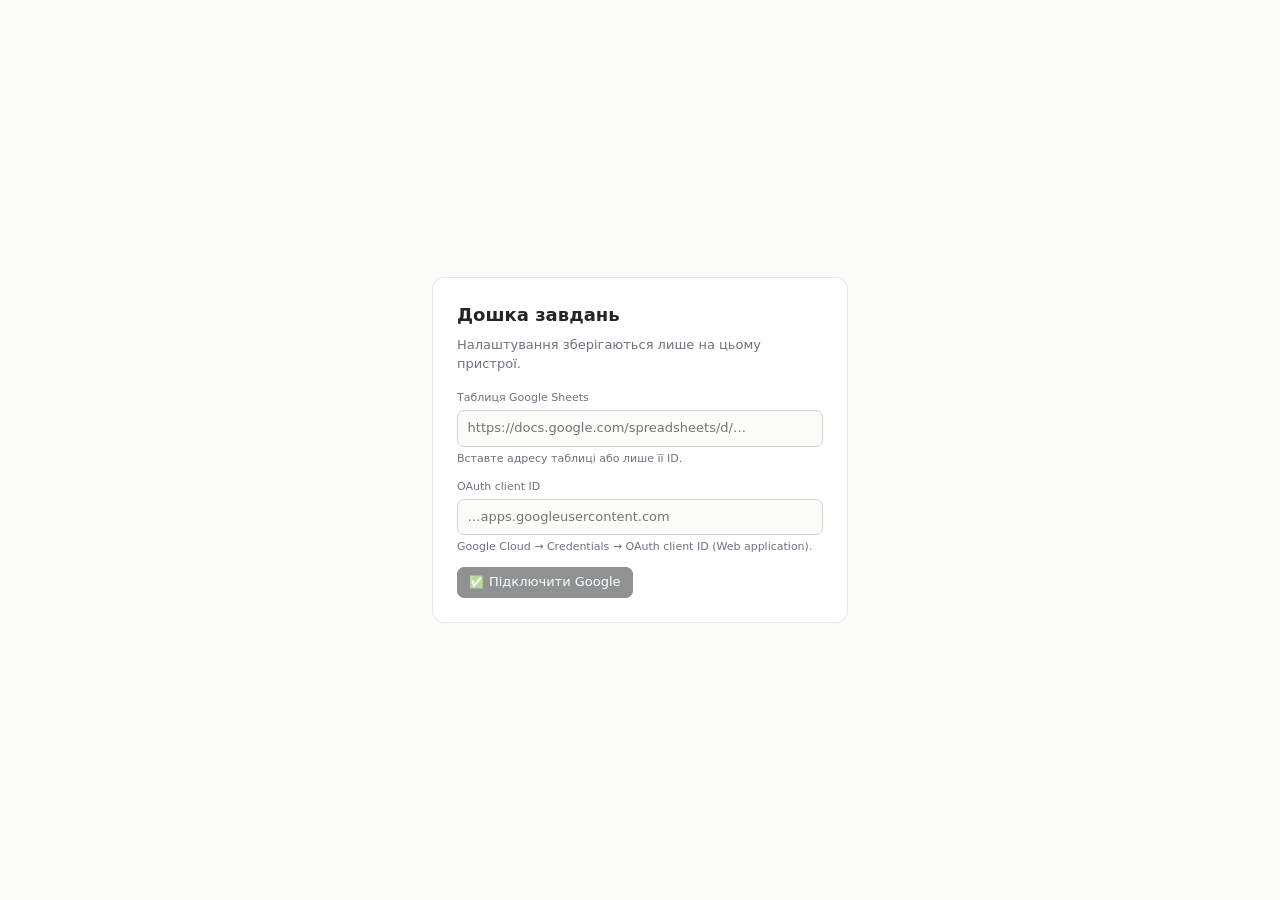
<file: index.html>
<!doctype html>
<html lang="uk">
  <head>
    <meta charset="utf-8" />
    <meta name="viewport" content="width=device-width, initial-scale=1, viewport-fit=cover" />
    <meta name="color-scheme" content="light dark" />
    <title>Дошка завдань</title>

    <link rel="manifest" href="./manifest.json" />
    <meta name="theme-color" content="#fbfbf9" media="(prefers-color-scheme: light)" />
    <meta name="theme-color" content="#16171a" media="(prefers-color-scheme: dark)" />

    <!-- iPadOS and iOS ignore the manifest icons for Add to Home Screen. -->
    <link rel="apple-touch-icon" href="./icons/icon-192.png" />
    <meta name="apple-mobile-web-app-capable" content="yes" />
    <meta name="apple-mobile-web-app-title" content="Завдання" />
    <meta name="apple-mobile-web-app-status-bar-style" content="default" />

    <!-- No build step: the browser loads the ES modules directly. -->
    <link rel="stylesheet" href="./src/design/tokens.css" />
    <link rel="stylesheet" href="./src/design/app.css" />
  </head>
  <body>
    <div id="root"></div>

    <!--
      Google Identity Services: how the app gets an OAuth token for the Sheets API.
      Deferred, and the app degrades rather than breaks if it never loads — the cached
      board still renders, only syncing needs a token.
    -->
    <script src="https://accounts.google.com/gsi/client" async defer></script>

    <script type="module" src="./src/app.js"></script>
  </body>
</html>
</file>
<file: src/design/tokens.css>
/*
 * Design tokens. Calm and minimal: paper-like ground, hairline rules, soft tints
 * rather than saturated fills.
 *
 * Colour is only ever referenced through a token. A hex value anywhere outside this
 * file is a bug.
 *
 * Light is defined on :root and dark overrides only what changes, so there is never a
 * colour whose sole definition lives inside a media query.
 */

:root {
  color-scheme: light dark;

  /* ground and ink */
  --bg: #fbfbf9;
  --surface: #ffffff;
  --ink: #22252a;
  --ink-quiet: #6b7280;
  --ink-faint: #9ca3af;

  /* hairlines — separation comes from space, so these stay barely there */
  --rule: #e8e6e1;
  --rule-strong: #d6d3cc;

  /* accents */
  --today: #f4f2ec;
  --overdue: #c2564b;

  /* status/task palette: soft tint, slightly firmer edge, readable ink */
  --slate-bg: #eef0f2;  --slate-line: #cdd3d8;  --slate-ink: #3c4650;
  --blue-bg: #e8eefc;   --blue-line: #c4d3f5;   --blue-ink: #2a4a86;
  --red-bg: #fcecea;    --red-line: #f3cec9;    --red-ink: #8f342c;
  --amber-bg: #fbf1e2;  --amber-line: #f0dcbc;  --amber-ink: #7d5720;
  --green-bg: #e9f3ea;  --green-line: #c7e0cb;  --green-ink: #2f6136;
  --violet-bg: #f0ecfa; --violet-line: #d7ccf0; --violet-ink: #4f3d8c;
  --teal-bg: #e6f2f2;   --teal-line: #c0dedd;   --teal-ink: #245d5c;
  --rose-bg: #fbecf2;   --rose-line: #f2ccdb;   --rose-ink: #8a3358;

  /* A mid tone between -bg and -ink: solid enough to read as "filled" on
   * the progress slider, soft enough not to shout beside the cards. */
  --slate-fill: #a8b2bb;
  --blue-fill: #8fabdf;
  --red-fill: #e09a90;
  --amber-fill: #d9b071;
  --green-fill: #8dbd96;
  --violet-fill: #a994dc;
  --teal-fill: #8cc2c0;
  --rose-fill: #dd9ab5;

  /* The empty part of a progress track. Translucent on purpose: a card is tinted
   * with one of the palette colours, and any opaque grey either vanished into
   * that tint or fought it. */
  --progress-groove: rgb(34 37 42 / 13%);

  /* A hairline round a progress track, so its full extent stays readable when the
   * stages ahead are pale enough to disappear into the ground behind them. */
  --progress-edge: rgb(34 37 42 / 28%);

  /* Shadow ink, for the few raised surfaces: a slider thumb, a picker popover. */
  --shadow: rgb(34 37 42 / 22%);

  /* type */
  --font: -apple-system, BlinkMacSystemFont, 'Segoe UI', system-ui, sans-serif;
  --text-xs: 0.6875rem;
  --text-sm: 0.8125rem;
  --text-md: 0.9375rem;
  --text-lg: 1.125rem;

  /* rhythm */
  --gap-1: 0.25rem;
  --gap-2: 0.5rem;
  --gap-3: 0.75rem;
  --gap-4: 1rem;
  --gap-6: 1.5rem;
  --radius: 7px;
}

@media (prefers-color-scheme: dark) {
  :root:not([data-theme='light']) {
    --bg: #16171a;
    --surface: #1c1e22;
    --ink: #e6e8ea;
    --ink-quiet: #9ba1a9;
    --ink-faint: #6d747c;

    --rule: #2a2d33;
    --rule-strong: #3a3e46;

    --today: #202329;
    --overdue: #e0776a;

    --slate-bg: #23262b;  --slate-line: #343a42;  --slate-ink: #c6cdd6;
    --blue-bg: #1c2436;   --blue-line: #2e3f5e;   --blue-ink: #a8c4f0;
    --red-bg: #32201f;    --red-line: #52302c;    --red-ink: #f0b0a8;
    --amber-bg: #322718;  --amber-line: #4d3b21;  --amber-ink: #efc98c;
    --green-bg: #1c2b21;  --green-line: #2c4433;  --green-ink: #a3d3ae;
    --violet-bg: #262038; --violet-line: #3b3157; --violet-ink: #c3b2ee;
    --teal-bg: #1a2b2b;   --teal-line: #2a4444;   --teal-ink: #9fd0cf;
    --rose-bg: #32202a;   --rose-line: #4e3040;   --rose-ink: #f0aec6;

    /* A mid tone between -bg and -ink: solid enough to read as "filled" on
     * the progress slider, soft enough not to shout beside the cards. */
    --slate-fill: #4f5861;
    --blue-fill: #3f5a86;
    --red-fill: #7e4941;
    --amber-fill: #7e5c2c;
    --green-fill: #41694d;
    --violet-fill: #544681;
    --teal-fill: #3a6665;
    --rose-fill: #754a62;

    /* The empty part of a progress track. Translucent on purpose: a card is tinted
     * with one of the palette colours, and any opaque grey either vanished into
     * that tint or fought it. */
    --progress-groove: rgb(255 255 255 / 16%);

    /* A hairline round a progress track, so its full extent stays readable when the
     * stages ahead are pale enough to disappear into the ground behind them. */
    --progress-edge: rgb(255 255 255 / 30%);

    /* Shadow ink, for the few raised surfaces: a slider thumb, a picker popover. */
    --shadow: rgb(0 0 0 / 55%);
  }
}

:root[data-theme='dark'] {
  --bg: #16171a;
  --surface: #1c1e22;
  --ink: #e6e8ea;
  --ink-quiet: #9ba1a9;
  --ink-faint: #6d747c;
  --rule: #2a2d33;
  --rule-strong: #3a3e46;
  --today: #202329;
  --overdue: #e0776a;
  --slate-bg: #23262b;  --slate-line: #343a42;  --slate-ink: #c6cdd6;
  --blue-bg: #1c2436;   --blue-line: #2e3f5e;   --blue-ink: #a8c4f0;
  --red-bg: #32201f;    --red-line: #52302c;    --red-ink: #f0b0a8;
  --amber-bg: #322718;  --amber-line: #4d3b21;  --amber-ink: #efc98c;
  --green-bg: #1c2b21;  --green-line: #2c4433;  --green-ink: #a3d3ae;
  --violet-bg: #262038; --violet-line: #3b3157; --violet-ink: #c3b2ee;
  --teal-bg: #1a2b2b;   --teal-line: #2a4444;   --teal-ink: #9fd0cf;
  --rose-bg: #32202a;   --rose-line: #4e3040;   --rose-ink: #f0aec6;

  /* A mid tone between -bg and -ink: solid enough to read as "filled" on
   * the progress slider, soft enough not to shout beside the cards. */
  --slate-fill: #4f5861;
  --blue-fill: #3f5a86;
  --red-fill: #7e4941;
  --amber-fill: #7e5c2c;
  --green-fill: #41694d;
  --violet-fill: #544681;
  --teal-fill: #3a6665;
  --rose-fill: #754a62;

  /* The empty part of a progress track. Translucent on purpose: a card is tinted
   * with one of the palette colours, and any opaque grey either vanished into
   * that tint or fought it. */
  --progress-groove: rgb(255 255 255 / 16%);

  /* A hairline round a progress track, so its full extent stays readable when the
   * stages ahead are pale enough to disappear into the ground behind them. */
  --progress-edge: rgb(255 255 255 / 30%);

  /* Shadow ink, for the few raised surfaces: a slider thumb, a picker popover. */
  --shadow: rgb(0 0 0 / 55%);
}
</file>
<file: src/design/app.css>
*, *::before, *::after { box-sizing: border-box; }

html, body, #root { height: 100%; }

body {
  margin: 0;
  background: var(--bg);
  color: var(--ink);
  font-family: var(--font);
  font-size: var(--text-md);
  line-height: 1.45;
  -webkit-font-smoothing: antialiased;
  -webkit-text-size-adjust: 100%;
}

/* ------------------------------------------------------------------ shell ---- */

.app {
  display: flex;
  flex-direction: column;
  height: 100%;
}

.app__bar {
  display: flex;
  align-items: center;
  gap: var(--gap-2);
  flex-wrap: wrap;
  row-gap: var(--gap-1);
  padding: var(--gap-3) var(--gap-4);
  border-bottom: 1px solid var(--rule);
}

.app__title {
  margin: 0;
  font-size: var(--text-md);
  font-weight: 600;
  letter-spacing: -0.01em;
}

.app__spacer { flex: 1; }

/* Separates the title from the filter chips, so the two read as distinct groups in
   the merged toolbar row rather than running together. */
.app__divider {
  align-self: center;
  width: 1px;
  height: 1.4rem;
  background: var(--rule-strong);
  flex: none;
}

.app__status {
  font-size: var(--text-xs);
  color: var(--ink-quiet);
  font-variant-numeric: tabular-nums;
}

/* A fetch or a write in flight — loud on purpose: editing is locked the whole time
   (see syncing() in app.js), and this is exactly when the user is most likely to try
   tapping around anyway. */
.app__status--loading {
  color: var(--red-ink);
  font-weight: 700;
  animation: pulse 1s ease-in-out infinite;
}

.app__button {
  display: inline-flex;
  align-items: center;
  gap: 0.3rem;
  white-space: nowrap;
  font: inherit;
  font-size: var(--text-sm);
  color: var(--ink-quiet);
  background: transparent;
  border: 1px solid var(--rule-strong);
  border-radius: var(--radius);
  padding: 0.3rem 0.7rem;
  cursor: pointer;
}
.app__button:hover:not(:disabled) { color: var(--ink); border-color: var(--ink-faint); }
.app__button:disabled { opacity: 0.5; cursor: default; }

.app__button--glyph {
  min-width: 2.1rem;
  text-align: center;
  font-weight: 600;
  font-variant-numeric: tabular-nums;
}

.app__button--primary {
  color: var(--surface);
  background: var(--ink);
  border-color: var(--ink);
}
.app__button--primary:hover:not(:disabled) { color: var(--surface); opacity: 0.9; }

/* A lighter emphasis than --primary's solid ink fill — used for "add", a frequent,
   low-stakes action that doesn't need the heaviest weight in the toolbar. */
.app__button--accent {
  color: var(--green-ink);
  background: var(--green-bg);
  border-color: var(--green-line);
}
.app__button--accent:hover:not(:disabled) { border-color: var(--green-ink); }

.app__button--danger { color: var(--red-ink); border-color: var(--red-line); }
.app__button--danger:hover:not(:disabled) { color: var(--red-ink); background: var(--red-bg); }

.app__button-icon {
  font-size: 0.9em;
  line-height: 1;
}

.app__scroll {
  flex: 1;
  overflow: auto;
  -webkit-overflow-scrolling: touch;
  padding: var(--gap-3) var(--gap-4);
}

/* Sits inline in .app__bar, beside the title — not a dedicated row — so the board gets
   that vertical space back. app__bar's own flex-wrap drops it to a second line when
   the toolbar runs out of width. */
.app__filters {
  display: flex;
  align-items: center;
  gap: var(--gap-2);
  flex-wrap: wrap;
}

/* ------------------------------------------------------------------ board ---- */

.board {
  display: grid;
  gap: 1px;
  background: var(--rule);
  border: 1px solid var(--rule);
  border-radius: var(--radius);
  min-width: min-content;
}

.board__corner,
.board__col-label,
.board__row-label {
  background: var(--bg);
  padding: var(--gap-2) var(--gap-3);
  font-size: var(--text-sm);
  font-weight: 600;
  color: var(--ink-quiet);
}

.board__col-label {
  position: sticky;
  top: 0;
  z-index: 2;
  text-align: center;
  border-bottom: 3px solid transparent;
}

.board__col-label--slate  { border-bottom-color: var(--slate-line);  color: var(--slate-ink); }
.board__col-label--blue   { border-bottom-color: var(--blue-line);   color: var(--blue-ink); }
.board__col-label--red    { border-bottom-color: var(--red-line);    color: var(--red-ink); }
.board__col-label--amber  { border-bottom-color: var(--amber-line);  color: var(--amber-ink); }
.board__col-label--green  { border-bottom-color: var(--green-line);  color: var(--green-ink); }
.board__col-label--violet { border-bottom-color: var(--violet-line); color: var(--violet-ink); }
.board__col-label--teal   { border-bottom-color: var(--teal-line);   color: var(--teal-ink); }
.board__col-label--rose   { border-bottom-color: var(--rose-line);   color: var(--rose-ink); }

.board__row-label {
  position: sticky;
  left: 0;
  z-index: 1;
  display: flex;
  align-items: center;
}

.board__corner {
  position: sticky;
  top: 0;
  left: 0;
  z-index: 3;
}

.board__cell {
  background: var(--surface);
  padding: var(--gap-2);
  display: flex;
  flex-direction: column;
  gap: var(--gap-2);
}

/* --------------------------------------------------------------- task-card ---- */

.task-card {
  /* No top padding: the progress strip is the card's own top edge, full bleed.
     `overflow: hidden` is what lets it meet the rounded corners cleanly. */
  padding: 0 0.5rem 0.3rem;
  border: 1px solid var(--card-line);
  border-left: 2px solid var(--card-line);
  border-radius: var(--radius);
  background: var(--card-bg);
  color: var(--card-ink);
  overflow: hidden;
}
/* A completed card has no strip, so it needs its top padding back. */
.task-card--completed { padding-top: 0.35rem; }

.task-card__heading {
  overflow-wrap: anywhere;
  font-size: var(--text-sm);
  font-weight: 500;
  line-height: 1.25;
  /* Two lines, then ellipsis. Long names wrapping to three and four lines were what
     actually made the board tall — far more than any padding. The full text stays in
     the card's title attribute and in the dialog. */
  display: -webkit-box;
  -webkit-line-clamp: 2;
  -webkit-box-orient: vertical;
  overflow: hidden;
}

/* Completed: a single glanceable line, not a readable multi-line card — truncate
   instead of wrapping (scoped here so normal cards keep wrapping as before). */
.task-card--completed .task-card__heading {
  white-space: nowrap;
  overflow: hidden;
  text-overflow: ellipsis;
}

.task-card__name--done { text-decoration: line-through; }

.task-card__icon { font-style: normal; }

.task-card__meta,
.task-card__due {
  font-size: var(--text-xs);
  opacity: 0.8;
  font-variant-numeric: tabular-nums;
}

.task-card__due--overdue {
  color: var(--overdue);
  font-weight: 600;
  opacity: 1;
}

/* Owner on the left; the due date is pushed to the far right of the same line whether
   or not an owner is present (margin-left: auto on .task-card__due does the pushing,
   not this container). */
.task-card__meta-row {
  display: flex;
  align-items: baseline;
  gap: var(--gap-2);
  margin: 0.1rem 0 0;
  font-size: var(--text-xs);
}

.task-card__due { margin-left: auto; }

/* The card's first line: the dialog's slider, shrunk and with no thumb. Thin, because
   on a full board this repeats dozens of times — it is there to be scanned across
   cards, not read on one.

   The opaque base matters. The pale stage bands are the same palette tokens that tint
   the card, so laid straight over it they vanished and the track looked like it just
   stopped; `--surface` puts them back on neutral ground, and the groove over it gives
   the uncovered stretch the same grey the dialog has. */
/* Full bleed across the card's top edge: negative margins pull it out past the side
   padding, and only the bottom corners are rounded so it sits flush in the card's own
   radius. Being the edge rather than a strip inside saves a whole line of height. */
.task-card__progress {
  position: relative;
  height: 4px;
  margin: 0 -0.5rem 0.28rem;
  border-radius: 0 0 2px 2px;
  overflow: hidden;
  background-color: var(--surface);
  background-image: linear-gradient(var(--progress-groove), var(--progress-groove));
}

/* The outline is an overlay, not an inset shadow or a border on the strip itself.
   An inset shadow paints beneath the element's own children, so every stage band drew
   straight over it and the hairline survived only on the bare stretch before the first
   stage. A generated box is the last child, so it paints above them all. It also costs
   no height and inherits the radius, leaving the strip exactly 6px. */
.task-card__progress::after {
  content: '';
  position: absolute;
  inset: 0;
  border: 1px solid var(--progress-edge);
  border-radius: inherit;
  pointer-events: none;
}

.task-card--slate  { --card-bg: var(--slate-bg);  --card-line: var(--slate-line);  --card-ink: var(--slate-ink); }
.task-card--blue   { --card-bg: var(--blue-bg);   --card-line: var(--blue-line);   --card-ink: var(--blue-ink); }
.task-card--red    { --card-bg: var(--red-bg);    --card-line: var(--red-line);    --card-ink: var(--red-ink); }
.task-card--amber  { --card-bg: var(--amber-bg);  --card-line: var(--amber-line);  --card-ink: var(--amber-ink); }
.task-card--green  { --card-bg: var(--green-bg);  --card-line: var(--green-line);  --card-ink: var(--green-ink); }
.task-card--violet { --card-bg: var(--violet-bg); --card-line: var(--violet-line); --card-ink: var(--violet-ink); }
.task-card--teal   { --card-bg: var(--teal-bg);   --card-line: var(--teal-line);   --card-ink: var(--teal-ink); }
.task-card--rose   { --card-bg: var(--rose-bg);   --card-line: var(--rose-line);   --card-ink: var(--rose-ink); }

.task-card--editable { cursor: pointer; }

/* ------------------------------------------------------------- setup/notes ---- */

.centred {
  display: flex;
  align-items: center;
  justify-content: center;
  height: 100%;
  padding: var(--gap-4);
}

.card {
  width: 100%;
  max-width: 26rem;
  background: var(--surface);
  border: 1px solid var(--rule);
  border-radius: 12px;
  padding: var(--gap-6);
}

.card h2 { margin: 0 0 var(--gap-2); font-size: var(--text-lg); font-weight: 600; }
.card p { margin: 0 0 var(--gap-4); color: var(--ink-quiet); font-size: var(--text-sm); }

.field { display: block; margin-bottom: var(--gap-3); }
.field span {
  display: block;
  margin-bottom: var(--gap-1);
  font-size: var(--text-xs);
  color: var(--ink-quiet);
}
.field__hint {
  display: block;
  margin-top: var(--gap-1);
  font-size: var(--text-xs);
  color: var(--ink-faint);
}

.field input {
  width: 100%;
  font: inherit;
  font-size: var(--text-sm);
  padding: 0.5rem 0.6rem;
  color: var(--ink);
  background: var(--bg);
  border: 1px solid var(--rule-strong);
  border-radius: var(--radius);
}

.notice {
  display: flex;
  align-items: center;
  gap: var(--gap-2);
  flex-wrap: wrap;
  margin: var(--gap-3) var(--gap-4) 0;
  padding: var(--gap-2) var(--gap-3);
  font-size: var(--text-sm);
  color: var(--red-ink);
  background: var(--red-bg);
  border: 1px solid var(--red-line);
  border-radius: var(--radius);
}

/* A structural mismatch (Sheet not yet migrated), not a sync failure — amber rather
   than red, since the board still loads and this isn't a transient error to retry. */
.notice--warning {
  color: var(--amber-ink);
  background: var(--amber-bg);
  border-color: var(--amber-line);
}

/* ================================================================= sheets ==== */

.sheet {
  width: min(30rem, calc(100vw - 2rem));
  padding: 0;
  border: 1px solid var(--rule);
  border-radius: 12px;
  background: var(--surface);
  color: var(--ink);
}
.sheet::backdrop { background: rgb(0 0 0 / 0.35); }

.sheet__form { padding: var(--gap-4); }
.sheet__heading { margin: 0 0 var(--gap-3); font-size: var(--text-lg); font-weight: 600; }
.sheet__hint { margin: 0 0 var(--gap-3); color: var(--ink-quiet); font-size: var(--text-sm); }
.sheet__row { display: flex; gap: var(--gap-3); }
.sheet__row > * { flex: 1; }

.sheet__title-input { font-size: var(--text-md); }

.sheet__select,
.sheet__textarea,
.field select,
.field input[type='date'],
.field input[type='number'] {
  width: 100%;
  font: inherit;
  font-size: var(--text-sm);
  padding: 0.45rem 0.55rem;
  color: var(--ink);
  background: var(--bg);
  border: 1px solid var(--rule-strong);
  border-radius: var(--radius);
}

.sheet__textarea {
  min-height: 4.5rem;
  resize: vertical;
  font-family: inherit;
}

.field--row {
  display: flex;
  align-items: center;
  gap: var(--gap-2);
}
.field--row input[type='checkbox'] { width: auto; margin: 0; }
.field--row span { margin: 0; font-size: var(--text-sm); color: var(--ink); }

.sheet__actions {
  display: flex;
  align-items: center;
  gap: var(--gap-2);
  flex-wrap: wrap;
  margin-top: var(--gap-4);
  padding-top: var(--gap-3);
  border-top: 1px solid var(--rule);
}

.sheet__divider {
  border: none;
  border-top: 1px solid var(--rule);
  margin: var(--gap-4) 0 0;
}

/* --------------------------------------------------------------- swatches ---- */

.swatches { display: flex; gap: var(--gap-2); flex-wrap: wrap; }

.swatch {
  width: 1.6rem;
  height: 1.6rem;
  padding: 0;
  border-radius: 50%;
  border: 1px solid var(--swatch-line);
  background: var(--swatch-bg);
  cursor: pointer;
}
.swatch--on { box-shadow: 0 0 0 2px var(--bg), 0 0 0 3.5px var(--ink-faint); }

.swatch--slate  { --swatch-bg: var(--slate-bg);  --swatch-line: var(--slate-line); }
.swatch--blue   { --swatch-bg: var(--blue-bg);   --swatch-line: var(--blue-line); }
.swatch--red    { --swatch-bg: var(--red-bg);    --swatch-line: var(--red-line); }
.swatch--amber  { --swatch-bg: var(--amber-bg);  --swatch-line: var(--amber-line); }
.swatch--green  { --swatch-bg: var(--green-bg);  --swatch-line: var(--green-line); }
.swatch--violet { --swatch-bg: var(--violet-bg); --swatch-line: var(--violet-line); }
.swatch--teal   { --swatch-bg: var(--teal-bg);   --swatch-line: var(--teal-line); }
.swatch--rose   { --swatch-bg: var(--rose-bg);   --swatch-line: var(--rose-line); }

/* ------------------------------------------------------------------ icons ---- */

.icons { display: flex; flex-wrap: wrap; gap: 0.15rem; }

.icons__pick {
  font-size: var(--text-lg);
  line-height: 1;
  padding: 0.25rem;
  min-width: 2rem;
  background: transparent;
  border: 0;
  border-radius: var(--radius);
  cursor: pointer;
  opacity: 0.55;
  transition: opacity 120ms ease, background-color 120ms ease;
}
.icons__pick:hover { opacity: 1; background: var(--bg); }

.icons__pick--on {
  opacity: 1;
  background: var(--bg);
  box-shadow: inset 0 0 0 1px var(--ink-faint);
}

.icons__none { font-size: var(--text-md); color: var(--ink-faint); }

/* --------------------------------------------------------------- ref-list ---- */

.ref-list { display: flex; flex-direction: column; gap: var(--gap-2); }
.ref-list__row { display: flex; gap: var(--gap-2); align-items: stretch; }

.ref-list__pick {
  flex: 1;
  display: flex;
  align-items: center;
  gap: var(--gap-2);
  font: inherit;
  font-size: var(--text-sm);
  text-align: left;
  padding: 0.45rem 0.6rem;
  border-radius: var(--radius);
  border: 1px solid var(--rule-strong);
  background: var(--bg);
  color: var(--ink);
  cursor: pointer;
}
.ref-list__title { flex: 1; }
.ref-list__icon { flex: none; }

.ref-list__pick--slate  { border-color: var(--slate-line);  background: var(--slate-bg);  color: var(--slate-ink); }
.ref-list__pick--blue   { border-color: var(--blue-line);   background: var(--blue-bg);   color: var(--blue-ink); }
.ref-list__pick--red    { border-color: var(--red-line);    background: var(--red-bg);    color: var(--red-ink); }
.ref-list__pick--amber  { border-color: var(--amber-line);  background: var(--amber-bg);  color: var(--amber-ink); }
.ref-list__pick--green  { border-color: var(--green-line);  background: var(--green-bg);  color: var(--green-ink); }
.ref-list__pick--violet { border-color: var(--violet-line); background: var(--violet-bg); color: var(--violet-ink); }
.ref-list__pick--teal   { border-color: var(--teal-line);   background: var(--teal-bg);   color: var(--teal-ink); }
.ref-list__pick--rose   { border-color: var(--rose-line);   background: var(--rose-bg);   color: var(--rose-ink); }

.ref-list__edit,
.ref-list__delete {
  flex: none;
  padding: 0.45rem 0.6rem;
}

.ref-list__moves {
  flex: none;
  display: flex;
  flex-direction: column;
  gap: 0.15rem;
}

.ref-list__move {
  flex: none;
  padding: 0.05rem 0.5rem;
  font-size: var(--text-xs);
  line-height: 1.4;
}

/* -------------------------------------------------------------- chips-bar ---- */

.chips-bar {
  display: flex;
  align-items: center;
  gap: 0.25rem;
  flex-wrap: wrap;
}

.chip-toggle {
  display: inline-flex;
  align-items: center;
  gap: 0.25rem;
  font: inherit;
  font-size: var(--text-xs);
  white-space: nowrap;
  padding: 0.15rem 0.5rem;
  color: var(--ink);
  background: var(--surface);
  border: 1px solid var(--rule-strong);
  border-radius: 999px;
  cursor: pointer;
}
.chip-toggle:hover { border-color: var(--ink-faint); }

/* A Status chip's own colour (Owner chips carry none, so these never apply there).
   Same bg/line/ink triple used everywhere else a status's colour appears. Declared
   before --off below so --off's equal-specificity rule wins the cascade when a chip
   carries both classes at once — off must always look recessed, never tinted. */
.chip-toggle--slate  { border-color: var(--slate-line);  background: var(--slate-bg);  color: var(--slate-ink); }
.chip-toggle--blue   { border-color: var(--blue-line);   background: var(--blue-bg);   color: var(--blue-ink); }
.chip-toggle--red    { border-color: var(--red-line);    background: var(--red-bg);    color: var(--red-ink); }
.chip-toggle--amber  { border-color: var(--amber-line);  background: var(--amber-bg);  color: var(--amber-ink); }
.chip-toggle--green  { border-color: var(--green-line);  background: var(--green-bg);  color: var(--green-ink); }
.chip-toggle--violet { border-color: var(--violet-line); background: var(--violet-bg); color: var(--violet-ink); }
.chip-toggle--teal   { border-color: var(--teal-line);   background: var(--teal-bg);   color: var(--teal-ink); }
.chip-toggle--rose   { border-color: var(--rose-line);   background: var(--rose-bg);   color: var(--rose-ink); }

/* Switched off: recessed rather than removed, so the toggle stays findable. */
.chip-toggle--off {
  color: var(--ink-faint);
  background: transparent;
  border-style: dashed;
  border-color: var(--rule-strong); /* neutral even over a colour modifier above */
}
.chip-toggle--off .chip-toggle__count { opacity: 0.6; }

.chip-toggle__count {
  font-size: var(--text-xs);
  color: var(--ink-quiet);
  font-variant-numeric: tabular-nums;
}

/* An enabled chip's count gets a small soft-green badge, so which filters are actively
   showing something reads at a glance across the whole row. "Active" is set explicitly
   per chip (not just "not --off") since the completed-toggle's on/off polarity is the
   reverse of the owner/status chips' — see completedToggleChip's own comment. */
.chip-toggle__count--active {
  display: inline-flex;
  align-items: center;
  justify-content: center;
  min-width: 1.05rem;
  height: 1.05rem;
  padding: 0 0.25rem;
  border-radius: 4px;
  background: var(--green-bg);
  border: 1px solid var(--green-line);
  color: var(--green-ink);
  font-weight: 700;
}

.chip-toggle--all { border-style: solid; color: var(--ink-quiet); }

/* The global "show completed" toggle's active state — deliberately its own modifier,
   not .chip-toggle--off (that means "this item is hidden" for the owner/status chips). */
.chip-toggle--on {
  border-style: solid;
  color: var(--green-ink);
  background: var(--green-bg);
  border-color: var(--green-line);
}

/* =================================================================== about ==== */

.about__version {
  display: flex;
  align-items: baseline;
  gap: var(--gap-2);
  margin-bottom: var(--gap-4);
}

.about__number { font-size: var(--text-lg); font-weight: 600; }

.about__date {
  font-size: var(--text-lg);
  font-weight: 600;
  color: var(--ink-quiet);
  font-variant-numeric: tabular-nums;
}

.about__heading {
  margin: var(--gap-4) 0 var(--gap-2);
  font-size: var(--text-sm);
  font-weight: 600;
}

.about__platforms {
  display: grid;
  grid-template-columns: auto 1fr;
  gap: var(--gap-1) var(--gap-3);
  margin: 0 0 var(--gap-3);
  font-size: var(--text-sm);
}

.about__platforms dt {
  font-weight: 500;
  color: var(--ink);
  white-space: nowrap;
}

.about__platforms dd { margin: 0; color: var(--ink-quiet); }

/* ============================================================ busy indicator ==== */

.app__status--busy::after {
  content: '';
  display: inline-block;
  width: 0.45rem;
  height: 0.45rem;
  margin-left: 0.4rem;
  border-radius: 50%;
  background: currentColor;
  animation: pulse 1s ease-in-out infinite;
  vertical-align: middle;
}

@keyframes pulse {
  0%, 100% { opacity: 0.25; }
  50% { opacity: 1; }
}

/* Up to date — the opposite signal from the loading warning above: calm, not urgent. */
.app__status--fresh { color: var(--green-ink); }

.app__status--fresh::after {
  content: '';
  display: inline-block;
  width: 0.45rem;
  height: 0.45rem;
  margin-left: 0.4rem;
  border-radius: 50%;
  background: currentColor;
  vertical-align: middle;
}

@media (prefers-reduced-motion: reduce) {
  .app__status--busy::after { animation: none; opacity: 0.6; }
  .app__status--loading { animation: none; }
}

/* ============================================================ small screens ==== */

@media (max-width: 640px) {
  .app__bar { padding: var(--gap-2) var(--gap-3); }
  .app__title { font-size: var(--text-sm); }
  .app__status { font-size: 0.6875rem; }
  .app__button { padding: 0.45rem 0.7rem; }
}

/* Standalone (installed) gets the safe-area padding the browser chrome used to provide. */
@media (display-mode: standalone) {
  .app__bar { padding-top: max(var(--gap-3), env(safe-area-inset-top)); }
  .app__scroll { padding-bottom: env(safe-area-inset-bottom); }
}

/* ------------------------------------------------------------------ progress ---- */

/*
 * A task's progress, as a slider laid over the Status stages.
 *
 * Two things here are deliberate and easy to undo by accident:
 *
 *  - The painted track is inset by half the thumb on each side. A native range thumb's
 *    centre stops half a thumb short of the track's true edges, so without the inset
 *    the coloured fill drifts away from the thumb — by 7px here, and by far more if
 *    the input's min/max are ever narrowed to the current stage instead of staying 0..100.
 *  - The filled layer is a full-width copy of the segments revealed by `clip-path`,
 *    not a resized one. Resizing would rescale the segments and the colour boundaries
 *    would slide as the value changed.
 */

.progress { display: flex; flex-direction: column; gap: var(--gap-2); }

.progress__caption {
  text-align: center;
  font-size: var(--text-sm);
  line-height: 1.4;
  color: var(--ink-quiet);
}
.progress__stage { font-weight: 600; color: var(--stage-ink, var(--ink)); }
.progress__value { font-weight: 600; color: var(--ink); font-variant-numeric: tabular-nums; }

.progress__track { position: relative; height: 22px; }

/* The band sits inside whatever box its caller provides — inset by half a thumb in
   the dialog's slider, the full width on a card — so the layers just fill it. */
.progress__band {
  position: absolute;
  top: 5px; bottom: 5px; left: 7px; right: 7px;
  border-radius: 5px;
  overflow: hidden;
  background: var(--progress-groove);
}

.progress__segments {
  position: absolute;
  inset: 0;
  border-radius: inherit;
  overflow: hidden;
}
.progress__segments--fill { background: none; }
.progress__segments--fill { clip-path: inset(0 var(--progress-clip, 100%) 0 0); }

.progress__seg { position: absolute; top: 0; bottom: 0; background: var(--seg-bg, var(--rule)); }
.progress__segments--fill .progress__seg { background: var(--seg-fill, var(--rule-strong)); }

.progress__range {
  -webkit-appearance: none;
  appearance: none;
  position: relative;
  display: block;
  width: 100%;
  height: 22px;
  margin: 0;
  background: transparent;
  cursor: grab;
}
.progress__range:active { cursor: grabbing; }
.progress__range:disabled { cursor: default; opacity: 0.55; }
.progress__range::-webkit-slider-runnable-track { height: 22px; background: transparent; }
.progress__range::-moz-range-track { height: 22px; background: transparent; }
.progress__range::-webkit-slider-thumb {
  -webkit-appearance: none;
  appearance: none;
  width: 14px; height: 22px;
  border-radius: 4px;
  background: var(--surface);
  border: 1.5px solid var(--ink-quiet);
  box-shadow: 0 1px 3px var(--shadow);
}
.progress__range::-moz-range-thumb {
  width: 14px; height: 22px;
  border-radius: 4px;
  background: var(--surface);
  border: 1.5px solid var(--ink-quiet);
  box-shadow: 0 1px 3px var(--shadow);
}
.progress__range:focus-visible { outline: 2px solid var(--blue-ink); outline-offset: 3px; border-radius: 5px; }

.progress__ticks { position: relative; height: 14px; margin: 0 7px; }
.progress__tick {
  position: absolute;
  top: 0;
  font-size: 10px;
  white-space: nowrap;
  color: var(--ink-faint);
  font-variant-numeric: tabular-nums;
}
.progress__tick--on { font-weight: 650; color: var(--stage-ink, var(--ink)); }

/* The current stage's ink, inherited by both the caption and its tick. */
.progress--slate  { --stage-ink: var(--slate-ink); }
.progress--blue   { --stage-ink: var(--blue-ink); }
.progress--red    { --stage-ink: var(--red-ink); }
.progress--amber  { --stage-ink: var(--amber-ink); }
.progress--green  { --stage-ink: var(--green-ink); }
.progress--violet { --stage-ink: var(--violet-ink); }
.progress--teal   { --stage-ink: var(--teal-ink); }
.progress--rose   { --stage-ink: var(--rose-ink); }

.progress__seg--slate  { --seg-bg: var(--slate-bg);  --seg-fill: var(--slate-fill); }
.progress__seg--blue   { --seg-bg: var(--blue-bg);   --seg-fill: var(--blue-fill); }
.progress__seg--red    { --seg-bg: var(--red-bg);    --seg-fill: var(--red-fill); }
.progress__seg--amber  { --seg-bg: var(--amber-bg);  --seg-fill: var(--amber-fill); }
.progress__seg--green  { --seg-bg: var(--green-bg);  --seg-fill: var(--green-fill); }
.progress__seg--violet { --seg-bg: var(--violet-bg); --seg-fill: var(--violet-fill); }
.progress__seg--teal   { --seg-bg: var(--teal-bg);   --seg-fill: var(--teal-fill); }
.progress__seg--rose   { --seg-bg: var(--rose-bg);   --seg-fill: var(--rose-fill); }

/* -------------------------------------------------------------------- picker ---- */

/*
 * A colour or emoji picker folded behind a button showing the current choice.
 *
 * Native <details>, so it opens by keyboard and needs no script. Open, the swatch row
 * and the 33-button emoji grid were ~120px of a 610px dialog, and they are the two
 * fields changed least often — collapsed they cost one line between them.
 */

.picker { position: relative; }

.picker__trigger {
  display: flex;
  align-items: center;
  gap: var(--gap-2);
  width: 100%;
  box-sizing: border-box;
  padding: 0.4rem 0.5rem;
  font-size: var(--text-sm);
  color: var(--ink);
  background: var(--bg);
  border: 1px solid var(--rule-strong);
  border-radius: var(--radius);
  cursor: pointer;
  list-style: none;
}
/* Both are needed: the pseudo-element is WebKit's, `list-style` covers the rest. */
.picker__trigger::-webkit-details-marker { display: none; }
.picker__trigger:focus-visible { outline: 2px solid var(--blue-ink); outline-offset: 2px; }

.picker__face {
  display: flex;
  align-items: center;
  gap: var(--gap-2);
  min-width: 0;
}
/* A third of the dialog is narrow; a long colour name truncates rather than wrapping
   the button onto a second line and breaking the row's alignment. */
.picker__text { overflow: hidden; text-overflow: ellipsis; white-space: nowrap; }
.picker__text--quiet { color: var(--ink-faint); }
.picker__glyph { font-size: var(--text-md); line-height: 1; }

.picker__dot {
  flex: none;
  width: 1rem;
  height: 1rem;
  border-radius: 50%;
  background: var(--swatch-bg);
  border: 1px solid var(--swatch-line);
}

.picker__chev {
  flex: none;
  margin-left: auto;
  width: 0.4rem;
  height: 0.4rem;
  margin-bottom: 0.15rem;
  border-right: 1.5px solid var(--ink-faint);
  border-bottom: 1.5px solid var(--ink-faint);
  transform: rotate(45deg);
}
.picker[open] .picker__chev { transform: rotate(-135deg); margin-bottom: -0.1rem; }

/* Floated over the form, not inserted into it: in flow, opening a picker pushed every
   field below it down the dialog, which is disorienting when you are only glancing at
   the options. Wider than its trigger too, so the emoji grid is not squeezed into the
   three columns a third-width field allows. */
.picker__panel {
  position: absolute;
  z-index: 5;
  top: calc(100% + var(--gap-2));
  left: 0;
  min-width: max(100%, 16rem);
  padding: var(--gap-2);
  border: 1px solid var(--rule-strong);
  border-radius: var(--radius);
  background: var(--surface);
  box-shadow: 0 6px 20px var(--shadow);
}
</file>
